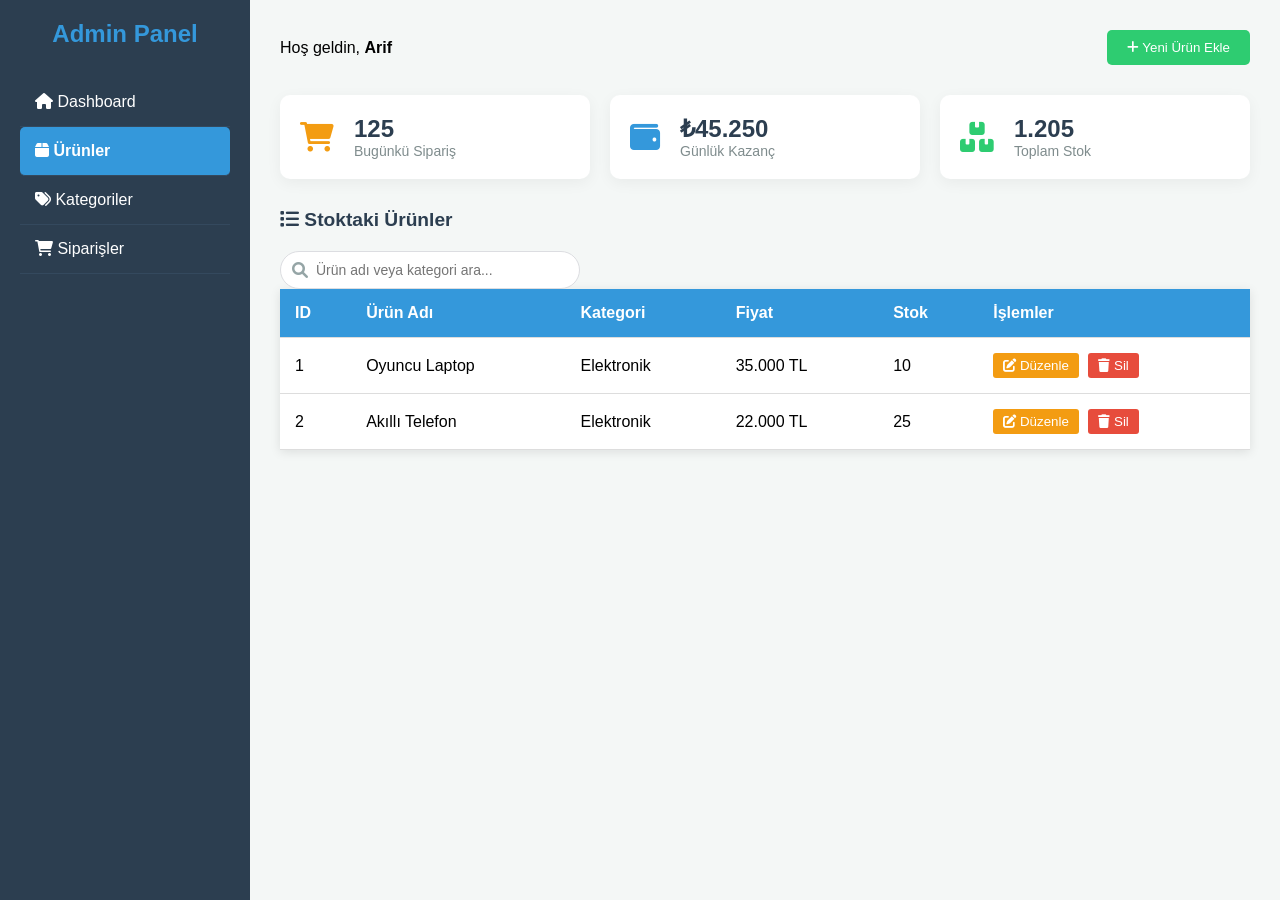
<file: sql/index.html>
<!DOCTYPE html>
<html lang="tr">
<head>
    <meta charset="UTF-8">
    <meta name="viewport" content="width=device-width, initial-scale=1.0">
    <title>E-Ticaret Admin Paneli</title>
    <link rel="stylesheet" href="style.css">
    <link rel="stylesheet" href="https://cdnjs.cloudflare.com/ajax/libs/font-awesome/6.0.0/css/all.min.css">
</head>
<body>
    <div id="productModal" class="modal">
    <div class="modal-content">
        <span class="close">&times;</span>
        <h2>Yeni Ürün Ekle</h2>
        <form id="addForm">
            <input type="text" id="pName" placeholder="Ürün Adı" required>
            <input type="text" id="pCategory" placeholder="Kategori" required>
            <input type="number" id="pPrice" placeholder="Fiyat (TL)" required>
            <input type="number" id="pStock" placeholder="Stok Adedi" required>
            <button type="submit" class="btn-save">Kaydet</button>
        </form>
    </div>
    </div>

    <div class="sidebar">
        <h2>Admin Panel</h2>
        <ul>
            <li><a href="#" onclick="alert('Dashboard ekranı yapım aşamasında! 🚧')"><i class="fas fa-home"></i> Dashboard</a></li>
            
            <li class="active"><a href="#"><i class="fas fa-box"></i> Ürünler</a></li>
            
            <li><a href="#" onclick="alert('Kategoriler ekranı yapım aşamasında! 🚧')"><i class="fas fa-tags"></i> Kategoriler</a></li>
            
            <li><a href="#" onclick="alert('Siparişler ekranı yapım aşamasında! 🚧')"><i class="fas fa-shopping-cart"></i> Siparişler</a></li>
        </ul>
    </div>

    <div class="main-content">
        <header>
            <div class="user-info">
                <span>Hoş geldin, <strong>Arif</strong></span>
            </div>
            <button class="btn-add"><i class="fas fa-plus"></i> Yeni Ürün Ekle</button>
        </header>

        <div class="stats-container">
            <div class="stat-card">
                <i class="fas fa-shopping-cart"></i>
                <div>
                    <h3>125</h3>
                    <p>Bugünkü Sipariş</p>
                </div>
            </div>
            <div class="stat-card blue">
                <i class="fas fa-wallet"></i>
                <div>
                    <h3>₺45.250</h3>
                    <p>Günlük Kazanç</p>
                </div>
            </div>
            <div class="stat-card green">
                <i class="fas fa-boxes"></i>
                <div>
                    <h3>1.205</h3>
                    <p>Toplam Stok</p>
                </div>
            </div>
        </div>

        <div class="table-container">
            <h2><i class="fas fa-list"></i> Stoktaki Ürünler</h2>
        <div class="search-container">
            <i class="fas fa-search"></i>
            <input type="text" id="searchInput" onkeyup="tabloAra()" placeholder="Ürün adı veya kategori ara...">
        </div>
            <table>
                <thead>
                    <tr>
                        <th>ID</th>
                        <th>Ürün Adı</th>
                        <th>Kategori</th>
                        <th>Fiyat</th>
                        <th>Stok</th>
                        <th>İşlemler</th>
                    </tr>
                </thead>
                <tbody>
                    <tr>
                        <td>1</td>
                        <td>Oyuncu Laptop</td>
                        <td>Elektronik</td>
                        <td>35.000 TL</td>
                        <td>10</td>
                        <td>
                            <button class="btn-edit" onclick="urunDuzenle(this)"><i class="fas fa-edit"></i> Düzenle</button>
                            <button class="btn-delete" onclick="urunSil(this)"><i class="fas fa-trash"></i> Sil</button>
                        </td>
                    </tr>
                    <tr>
                        <td>2</td>
                        <td>Akıllı Telefon</td>
                        <td>Elektronik</td>
                        <td>22.000 TL</td>
                        <td>25</td>
                        <td>
                            <button class="btn-edit" onclick="urunDuzenle(this)"><i class="fas fa-edit"></i> Düzenle</button>
                            <button class="btn-delete" onclick="urunSil(this)"><i class="fas fa-trash"></i> Sil</button>
                        </td>
                    </tr>
                </tbody>
            </table>
        </div>
    </div>

    <script src="script.js"></script>
</body>
</html>
</file>
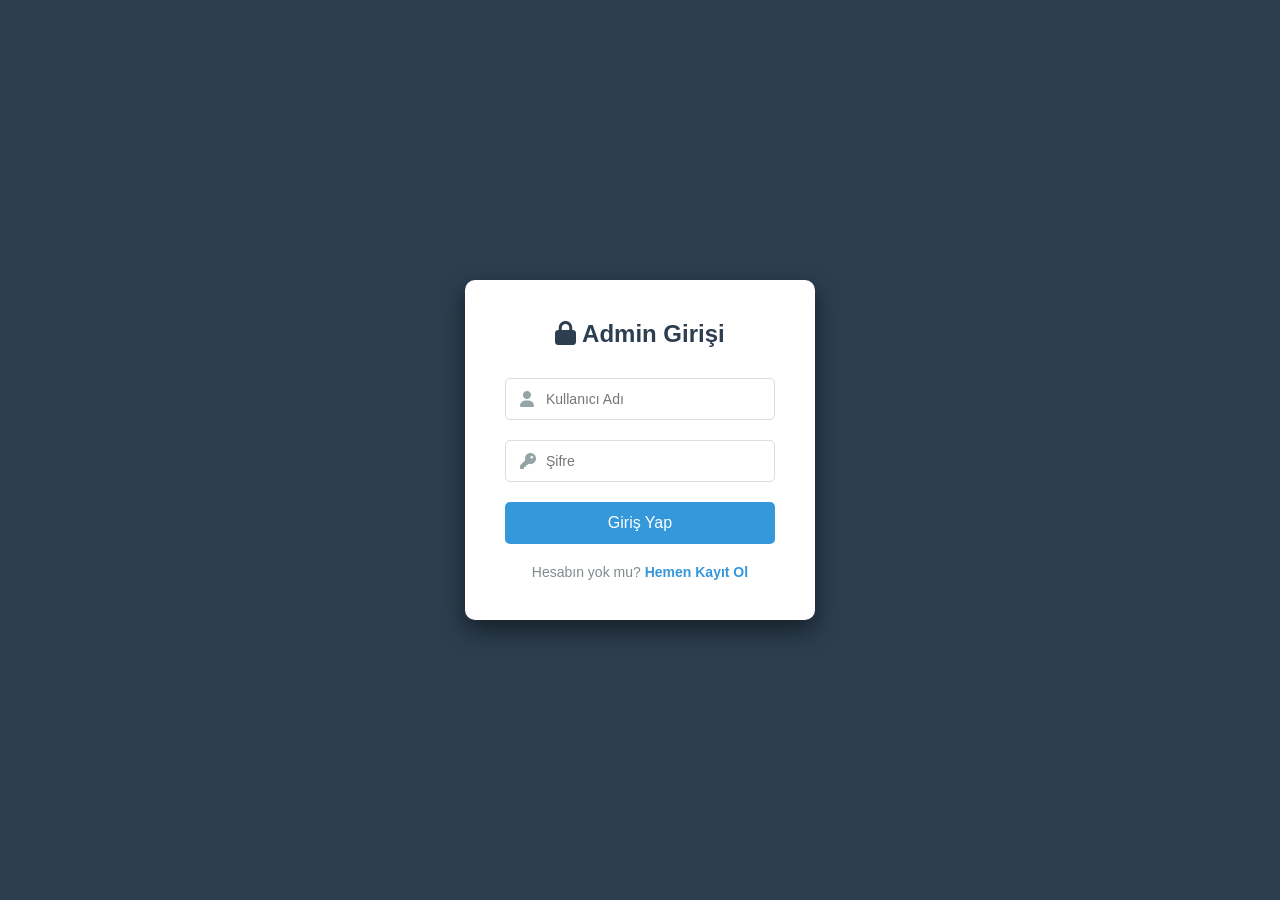
<file: sql/login.html>
<!DOCTYPE html>
<html lang="tr">
<head>
    <meta charset="UTF-8">
    <meta name="viewport" content="width=device-width, initial-scale=1.0">
    <title>Admin Girişi</title>
    <link rel="stylesheet" href="style.css">
    <link rel="stylesheet" href="https://cdnjs.cloudflare.com/ajax/libs/font-awesome/6.0.0/css/all.min.css">
</head>
<body class="login-body">

    <div class="login-container">
        <h2><i class="fas fa-lock"></i> Admin Girişi</h2>
        
        <form action="index.html">
            <div class="input-group">
                <i class="fas fa-user"></i>
                <input type="text" placeholder="Kullanıcı Adı" required>
            </div>
            
            <div class="input-group">
                <i class="fas fa-key"></i>
                <input type="password" placeholder="Şifre" required>
            </div>
            
            <button type="submit" class="btn-login">Giriş Yap</button>
            <div class="form-footer">
                <p>Hesabın yok mu? <a href="register.html">Hemen Kayıt Ol</a></p>
            </div>
        </form>
    </div>

</body>
</html>
</file>
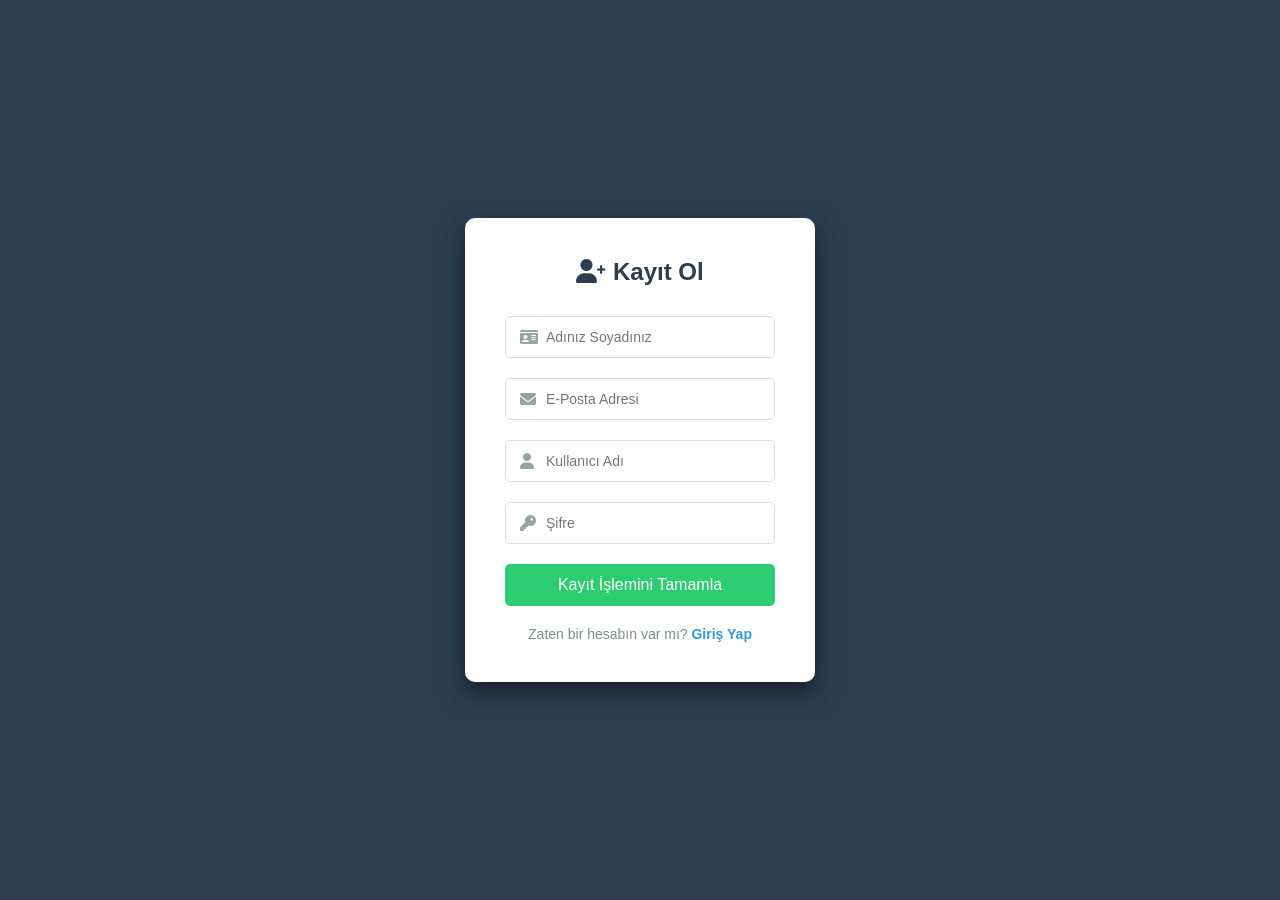
<file: sql/register.html>
<!DOCTYPE html>
<html lang="tr">
<head>
    <meta charset="UTF-8">
    <meta name="viewport" content="width=device-width, initial-scale=1.0">
    <title>Yeni Admin Kaydı</title>
    <link rel="stylesheet" href="style.css">
    <link rel="stylesheet" href="https://cdnjs.cloudflare.com/ajax/libs/font-awesome/6.0.0/css/all.min.css">
</head>
<body class="login-body">

    <div class="login-container">
        <h2><i class="fas fa-user-plus"></i> Kayıt Ol</h2>
        
        <form action="login.html">
            
            <div class="input-group">
                <i class="fas fa-id-card"></i>
                <input type="text" placeholder="Adınız Soyadınız" required>
            </div>

            <div class="input-group">
                <i class="fas fa-envelope"></i>
                <input type="email" placeholder="E-Posta Adresi" required>
            </div>

            <div class="input-group">
                <i class="fas fa-user"></i>
                <input type="text" placeholder="Kullanıcı Adı" required>
            </div>
            
            <div class="input-group">
                <i class="fas fa-key"></i>
                <input type="password" placeholder="Şifre" required>
            </div>

            <button type="submit" class="btn-register">Kayıt İşlemini Tamamla</button>
            
            <div class="form-footer">
                <p>Zaten bir hesabın var mı? <a href="login.html">Giriş Yap</a></p>
            </div>

        </form>
    </div>

</body>
</html>
</file>
<file: sql/style.css>
/* Genel Ayarlar */
* {
    margin: 0;
    padding: 0;
    box-sizing: border-box;
    font-family: 'Segoe UI', Tahoma, Geneva, Verdana, sans-serif;
}

body {
    display: flex;
    background-color: #f4f7f6;
    height: 100vh;
}

/* Yan Menü (Sidebar) Tasarımı */
.sidebar {
    width: 250px;
    background-color: #2c3e50;
    color: white;
    padding: 20px;
}

.sidebar h2 {
    text-align: center;
    margin-bottom: 30px;
    color: #3498db;
}

.sidebar ul {
    list-style: none;
}

.sidebar ul li {
    padding: 15px;
    border-bottom: 1px solid #34495e;
}

.sidebar ul li a {
    color: white;
    text-decoration: none;
    display: block;
}

.sidebar ul li:hover {
    background-color: #34495e;
    cursor: pointer;
}

/* Ana İçerik Alanı */
.main-content {
    flex: 1;
    padding: 30px;
}

header {
    display: flex;
    justify-content: space-between;
    align-items: center;
    margin-bottom: 30px;
}

/* Butonlar */
.btn-add {
    background-color: #2ecc71;
    color: white;
    padding: 10px 20px;
    border: none;
    border-radius: 5px;
    cursor: pointer;
}

.btn-edit {
    background-color: #f39c12;
    color: white;
    padding: 5px 10px;
    border: none;
    border-radius: 3px;
    cursor: pointer;
}

/* Tablo Tasarımı */
table {
    width: 100%;
    background-color: white;
    border-collapse: collapse;
    box-shadow: 0 2px 10px rgba(0,0,0,0.1);
}

th, td {
    padding: 15px;
    text-align: left;
    border-bottom: 1px solid #ddd;
}

th {
    background-color: #3498db;
    color: white;
}

tr:hover {
    background-color: #f1f1f1;
}
/* İstatistik Kartları Tasarımı */
.stats-container {
    display: flex;
    gap: 20px;
    margin-bottom: 30px;
}

.stat-card {
    flex: 1;
    background: white;
    padding: 20px;
    border-radius: 10px;
    display: flex;
    align-items: center;
    gap: 20px;
    box-shadow: 0 4px 15px rgba(0,0,0,0.05);
    transition: transform 0.3s ease;
}

.stat-card:hover {
    transform: translateY(-5px);
}

.stat-card i {
    font-size: 30px;
    color: #f39c12;
}

.stat-card.blue i { color: #3498db; }
.stat-card.green i { color: #2ecc71; }

.stat-card h3 {
    font-size: 24px;
    color: #2c3e50;
}

.stat-card p {
    color: #7f8c8d;
    font-size: 14px;
}

/* Tablo Başlığı */
.table-container h2 {
    margin-bottom: 20px;
    color: #2c3e50;
    font-size: 1.2rem;
}

/* İşlem Butonları Geliştirme */
.btn-edit {
    transition: opacity 0.3s;
}

.btn-edit:hover {
    opacity: 0.8;
}
.btn-delete {
    background-color: #e74c3c;
    color: white;
    padding: 5px 10px;
    border: none;
    border-radius: 3px;
    cursor: pointer;
    margin-left: 5px;
}

.btn-delete:hover {
    background-color: #c0392b;
}
/* Modal (Arka Plan) */
.modal {
    display: none; 
    position: fixed; 
    z-index: 1000; 
    left: 0; top: 0;
    width: 100%; height: 100%;
    background-color: rgba(0,0,0,0.5);
}

/* Modal İçeriği */
.modal-content {
    background-color: white;
    margin: 10% auto;
    padding: 20px;
    width: 400px;
    border-radius: 10px;
    position: relative;
}

.close {
    position: absolute; right: 20px; top: 10px;
    font-size: 28px; cursor: pointer;
}

#addForm input {
    width: 100%;
    padding: 10px;
    margin: 10px 0;
    border: 1px solid #ddd;
    border-radius: 5px;
}

.btn-save {
    width: 100%;
    padding: 10px;
    background-color: #2ecc71;
    color: white;
    border: none;
    border-radius: 5px;
    cursor: pointer;
}
.table-header {
    display: flex;
    justify-content: space-between; /* Birini en sola, diğerini en sağa iter */
    align-items: center; /* Dikeyde ortalar */
    margin-bottom: 20px;
}

.table-header h2 {
    margin-bottom: 0; /* Eskiden kalan alt boşluğu sıfırladık */
}

/* Arama Kutusu Tasarımı */
.search-container {
    position: relative;
    width: 300px;
}

.search-container input {
    width: 100%;
    padding: 10px 15px 10px 35px; /* Sol tarafta ikon için boşluk bıraktık */
    border: 1px solid #dcdde1;
    border-radius: 20px;
    outline: none;
    font-size: 14px;
    transition: all 0.3s ease; /* Tıklayınca yumuşak bir geçiş olsun */
}

/* Arama kutusuna tıklanınca kenarlığı mavi olsun */
.search-container input:focus {
    border-color: #3498db;
    box-shadow: 0 0 5px rgba(52, 152, 219, 0.3);
}

.search-container i {
    position: absolute;
    left: 12px;
    top: 50%;
    transform: translateY(-50%); /* İkonu tam dikey olarak ortalar */
    color: #95a5a6;
}
/* Aktif Menü Elemanı Tasarımı */
.sidebar ul li.active {
    background-color: #3498db; /* Mavi arka plan */
    border-radius: 5px; /* Kenarları hafif yumuşat */
}

.sidebar ul li.active a {
    font-weight: bold; /* Yazıyı kalınlaştır */
}
/* --- Lojin Sayfası Tasarımı --- */
.login-body {
    display: flex;
    justify-content: center;
    align-items: center;
    height: 100vh;
    background-color: #2c3e50; /* Havalı koyu lacivert bir arka plan */
}

.login-container {
    background: white;
    padding: 40px;
    border-radius: 10px;
    box-shadow: 0 10px 25px rgba(0,0,0,0.5);
    width: 350px;
    text-align: center;
}

.login-container h2 {
    margin-bottom: 30px;
    color: #2c3e50;
}

.input-group {
    position: relative;
    margin-bottom: 20px;
}

.input-group i {
    position: absolute;
    left: 15px;
    top: 50%;
    transform: translateY(-50%);
    color: #95a5a6;
}

.input-group input {
    width: 100%;
    padding: 12px 12px 12px 40px;
    border: 1px solid #ddd;
    border-radius: 5px;
    font-size: 14px;
    outline: none;
    transition: 0.3s;
}

.input-group input:focus {
    border-color: #3498db;
}

.btn-login {
    width: 100%;
    padding: 12px;
    background-color: #3498db;
    color: white;
    border: none;
    border-radius: 5px;
    font-size: 16px;
    cursor: pointer;
    transition: background 0.3s;
}

.btn-login:hover {
    background-color: #2980b9;
}
/* --- Register (Kayıt) Sayfası Ekstraları --- */
.btn-register {
    width: 100%;
    padding: 12px;
    background-color: #2ecc71; /* Yeşil renk */
    color: white;
    border: none;
    border-radius: 5px;
    font-size: 16px;
    cursor: pointer;
    transition: background 0.3s;
}

.btn-register:hover {
    background-color: #27ae60;
}

.form-footer {
    margin-top: 20px;
    font-size: 14px;
    color: #7f8c8d;
}

.form-footer a {
    color: #3498db;
    text-decoration: none;
    font-weight: bold;
}

.form-footer a:hover {
    text-decoration: underline;
}
</file>
